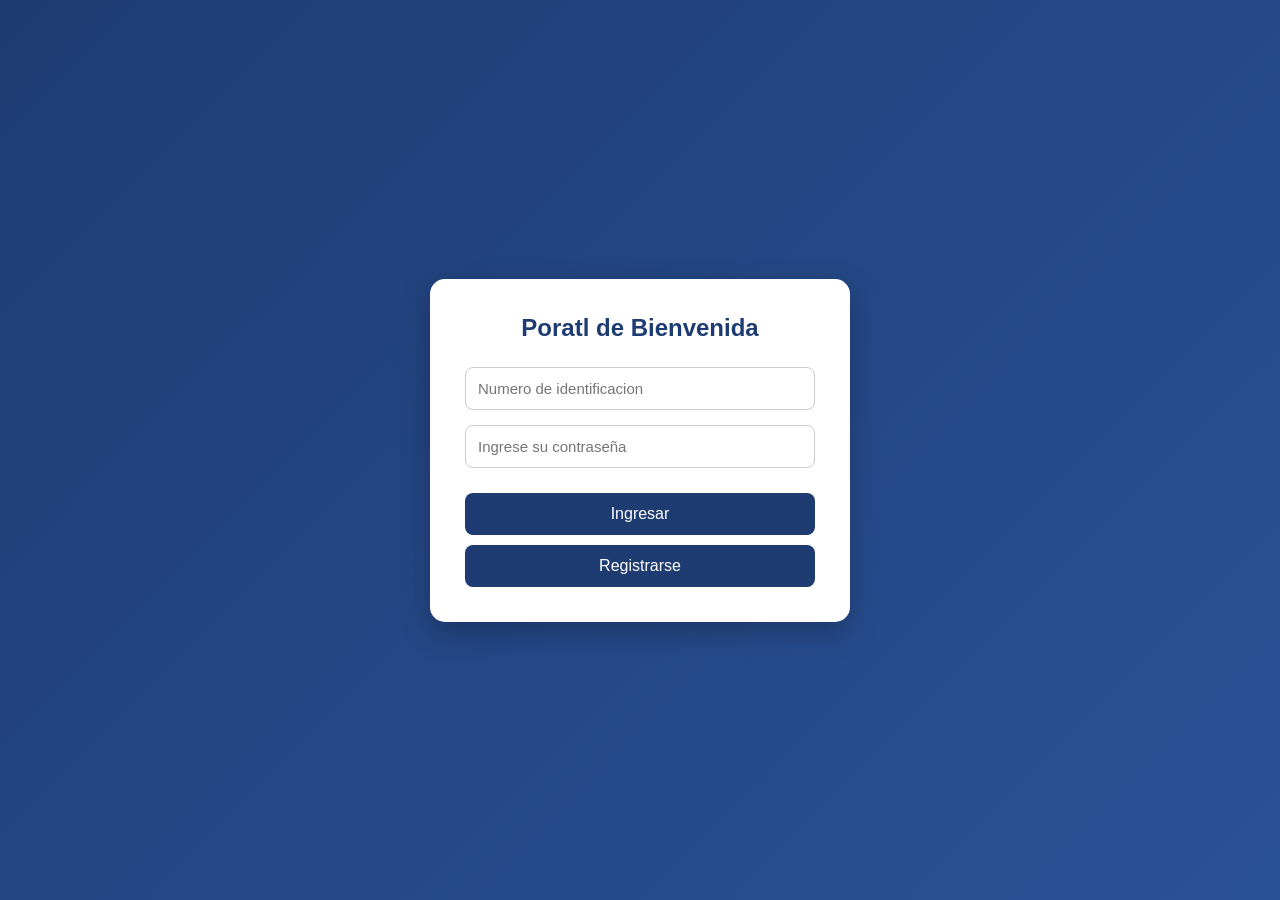
<file: ADME-Produccion-1/stock-flow-Stiven/index.html>
<!DOCTYPE html>
<html lang="en">
<head>
    <meta charset="UTF-8">
    <meta name="viewport" content="width=device-width, initial-scale=1.0">
    <title>Inicio</title>
    <link rel="stylesheet" href="style.css">
</head>
<body>
    
    <div class="login-container">

        <h2>Poratl de Bienvenida</h2>

        <form id="loginForm">
            <input type="text" id="logId" placeholder="Numero de identificacion" required>

            <input type="password" id="regPass" placeholder="Ingrese su contraseña" required>

            <button type="submit">Ingresar</button>

        </form>

        <a href="registro.html"></a>
        <button type="button">Registrarse</button>

        <script src="main.js"></script>

    </div>

</body>
</html>
</file>
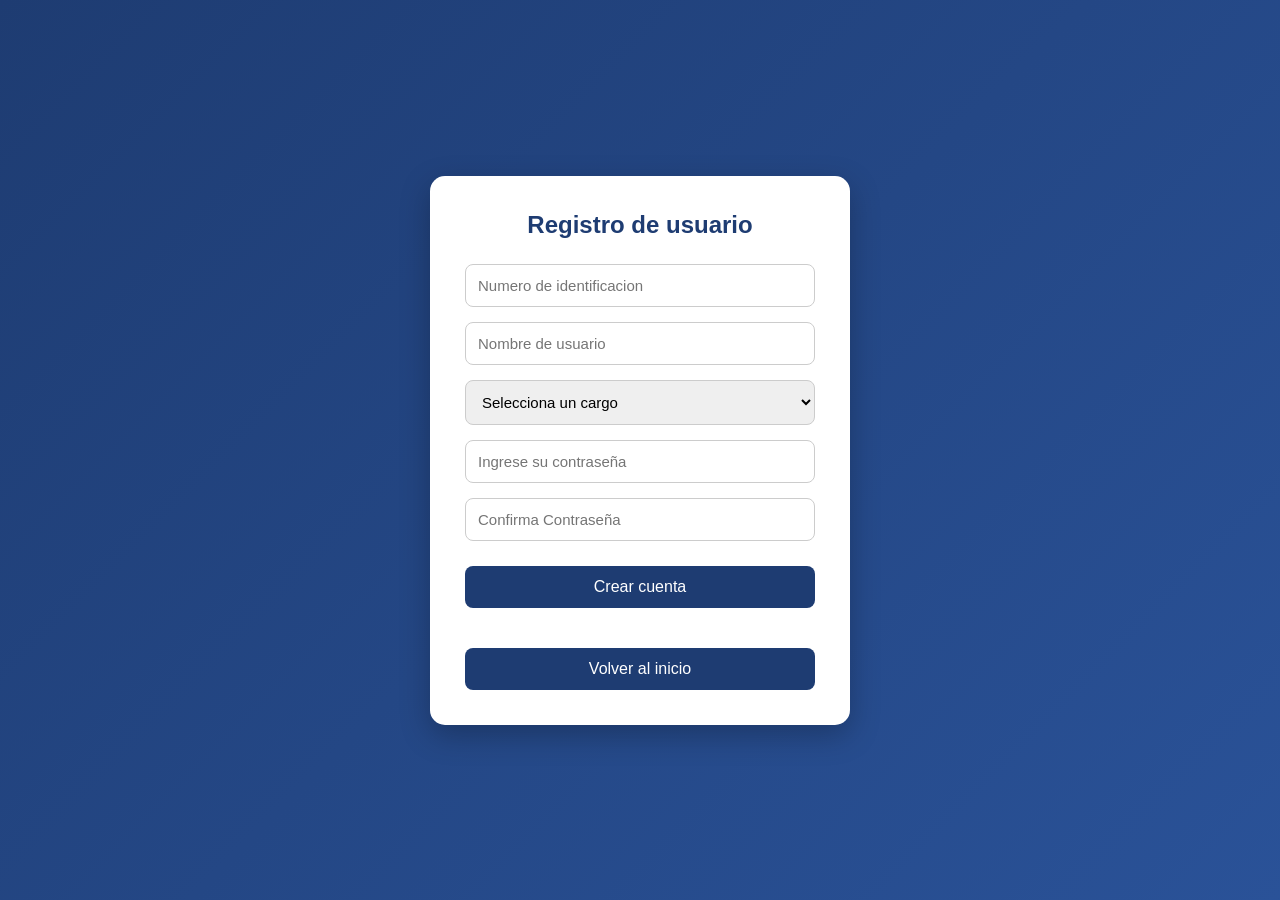
<file: ADME-Produccion-1/stock-flow-Stiven/registro.html>
<!DOCTYPE html>
<html lang="en">
<head>
    <meta charset="UTF-8">
    <meta name="viewport" content="width=device-width, initial-scale=1.0">
    <title>Registro</title>
    <link rel="stylesheet" href="style.css">
</head>
<body>
    
    <div class="login-container">

        <h2>Registro de usuario</h2>

        <form id="registroForm">
            <input type="text" id="regId" placeholder="Numero de identificacion" required>
            <input type="text" id="regNombre" placeholder="Nombre de usuario" required>

        <select id="regCargo" required>
            <option value="">Selecciona un cargo</option>
            <option>Administrador</option>
            <option>Operador</option>
            <option>Supervisor</option>
        </select>

            <input type="password" id="regPass" placeholder="Ingrese su contraseña" required>
            <input type="password" id="regPassConfirn" placeholder="Confirma Contraseña" required>

            <button type="submit">Crear cuenta</button>

            <div id="errorRegistro"></div>
            <div id="exitoRegistro"></div>

        </form>

        <a href="index.html"></a>
        <button type="button">Volver al inicio</button>

        <script src="main.js"></script>

    </div>


</body>
</html>
</file>
<file: ADME-Produccion-1/stock-flow-Stiven/style.css>
*{
    margin: 0;
    padding: 0;
    box-sizing: border-box;
    font-family: Arial, Helvetica, sans-serif;
}

body{
    background: linear-gradient(135deg, #1e3c72, #2a5298);
    display: flex;
    justify-content: center;
    align-items: center;
    min-height: 100vh;
}

.login-container{
    width: 420px;
    background: #fff;
    padding: 35px;
    border-radius: 15px;
    box-shadow: 0 10px 30px rgba(0,0,0,.25);
}

.login-container h2{
    text-align: center;
    margin-bottom: 25px;
    color: #1e3c72;
}

form{
    display: flex;
    flex-direction: column;
}

input,
select{
    width: 100%;
    padding: 12px;
    margin-bottom: 15px;
    border: 1px solid #ccc;
    border-radius: 8px;
    font-size: 15px;
    transition: .3s;
}

input:focus,
select:focus{
    outline: none;
    border-color: #2a5298;
    box-shadow: 0 0 5px rgba(42,82,152,.4);
}

button{
    width: 100%;
    padding: 12px;
    border: none;
    border-radius: 8px;
    background: #1e3c72;
    color: white;
    font-size: 16px;
    cursor: pointer;
    transition: .3s;
    margin-top: 10px;
}

button:hover{
    background: #2a5298;
}

a{
    text-decoration: none;
}

#errorRegistro{
    color: red;
    text-align: center;
    margin-top: 15px;
    font-weight: bold;
}

#exitoRegistro{
    color: green;
    text-align: center;
    margin-top: 15px;
    font-weight: bold;
}

@media (max-width: 500px){

    .login-container{
        width: 90%;
        padding: 25px;
    }

}
</file>
